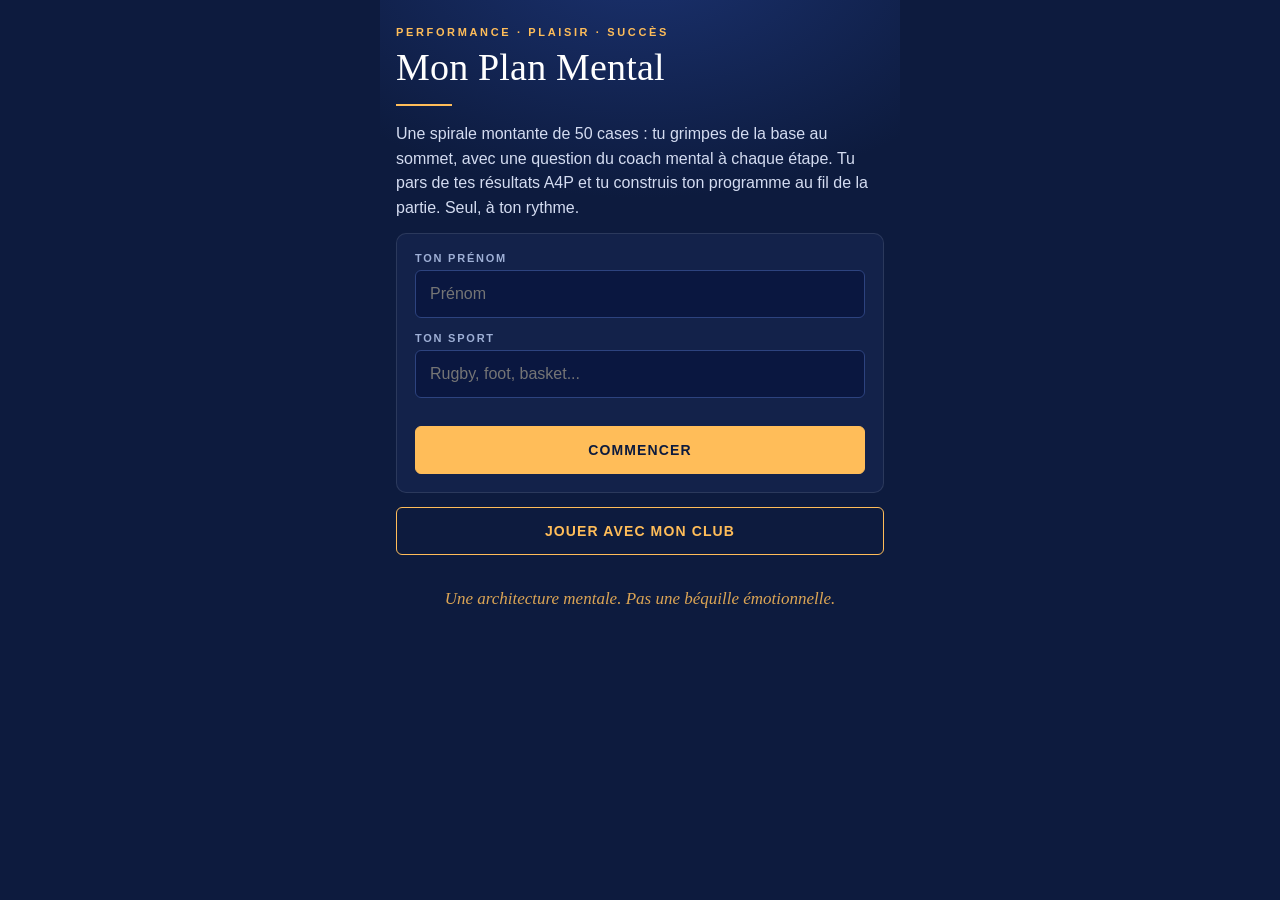
<file: solo.html>
<!DOCTYPE html>
<html lang="fr">
<head>
<meta charset="utf-8">
<meta name="viewport" content="width=device-width, initial-scale=1, viewport-fit=cover">
<title>Mon Plan Mental · A4P Mental</title>
<link rel="stylesheet" href="style.css">
</head>
<body>
<div class="app" id="app"></div>
<script src="data.js"></script>
<script src="coach.js"></script>
<script src="board.js"></script>
<script src="solo.js"></script>
</body>
</html>
</file>
<file: style.css>
/* Mon Plan Mental : design sobre, performance et élégance (sans police externe) */
:root {
  --navy: #0D1B3E; --navy2: #081330; --panel: #13224a; --line: rgba(255,255,255,.10);
  --amber: #FFBD59; --gold: #E8B04B; --ink: #E9EEF9; --mute: #9fb0d6; --ok: #5fd18a; --ko: #ff8a7a;
  --serif: Georgia, "Times New Roman", serif;
  --body: -apple-system, BlinkMacSystemFont, "Segoe UI", Roboto, "Helvetica Neue", Arial, sans-serif;
}
html, body { background: #0D1B3E; background-color: #0D1B3E; overflow-x: hidden; }
.app { overflow-x: clip; background: radial-gradient(110% 40% at 50% -6%, #1b3270 0%, rgba(13,27,62,0) 70%), #0D1B3E; background-color: #0D1B3E; }
* { box-sizing: border-box; -webkit-tap-highlight-color: transparent; }
html, body { margin: 0; padding: 0; min-height: 100%; color: var(--ink); font-family: var(--body); }
.app { max-width: 520px; margin: 0 auto; min-height: 100vh; padding: 22px 16px 48px; }
h1, h2, h3 { font-family: var(--serif); font-weight: 400; }
h1 { font-size: 38px; line-height: 1.05; margin: 10px 0 16px; color: #fff; letter-spacing: .005em; }
h1:after { content: ""; display: block; width: 56px; height: 2px; margin-top: 16px; background: var(--amber); }
h2 { font-size: 24px; margin: 8px 0 12px; color: #fff; line-height: 1.15; }
h3 { font-size: 19px; margin: 0 0 6px; color: #fff; }
p { line-height: 1.55; margin: 0 0 12px; color: #d4dcf1; }
a { color: var(--amber); }
.sig { font-family: "Dancing Script", Georgia, cursive; font-style: italic; color: var(--amber); font-size: 17px; text-align: center; margin-top: 34px; opacity: .85; }
.muted { color: var(--mute); font-size: 14px; }
.card { background: var(--panel); border: 1px solid var(--line); border-radius: 10px; padding: 18px; margin-bottom: 14px; }
.btn { display: block; width: 100%; border: 1px solid var(--amber); cursor: pointer; margin-top: 14px; padding: 15px 18px; font-family: var(--body); font-weight: 600; letter-spacing: .08em; text-transform: uppercase; font-size: 14px; color: #0D1B3E; text-align: center; text-decoration: none; background: var(--amber); border-radius: 6px; transition: background .2s, transform .1s; }
.btn:hover { background: #ffc974; }
.btn:active { transform: translateY(1px); }
.btn.ghost { background: transparent; color: var(--amber); }
.btn.ghost:hover { background: rgba(255,189,89,.08); }
.btn[disabled] { opacity: .4; cursor: default; }
input[type=text], input[type=password] { width: 100%; padding: 14px; border-radius: 6px; border: 1px solid #2d437f; background: #0a1740; color: #fff; font-size: 16px; font-family: var(--body); margin-bottom: 14px; outline: none; }
input[type=text]:focus, input[type=password]:focus { border-color: var(--amber); }
input.codein { text-transform: uppercase; letter-spacing: 12px; font-size: 28px; text-align: center; font-family: var(--serif); color: var(--amber); }
input[type=range] { width: 100%; margin: 4px 0 12px; accent-color: #FFBD59; }
label { font-size: 11px; color: var(--mute); display: block; margin-bottom: 6px; text-transform: uppercase; letter-spacing: .16em; font-weight: 600; }
.opt { display: block; width: 100%; text-align: left; background: var(--panel); color: var(--ink); border: 1px solid #2d437f; border-radius: 8px; padding: 15px 16px; margin-bottom: 10px; font-size: 15px; font-family: var(--body); cursor: pointer; line-height: 1.45; transition: border-color .2s; }
.opt:hover { border-color: var(--amber); }
.opt.good { border-color: var(--ok); background: rgba(95,209,138,.12); }
.opt.bad { border-color: var(--ko); background: rgba(255,138,122,.10); }
.opt.dim { opacity: .5; }
.top { display: flex; justify-content: space-between; align-items: center; margin-bottom: 16px; padding: 10px 2px 12px; border-bottom: 1px solid var(--line); }
.top b { font-family: var(--serif); font-size: 19px; font-weight: 400; display: inline-flex; align-items: center; gap: 8px; }
.top .muted { color: var(--mute); font-size: 13px; letter-spacing: .04em; }
.rank { border: 1px solid var(--amber); color: var(--amber); padding: 5px 12px; font-size: 12px; font-weight: 600; letter-spacing: .12em; text-transform: uppercase; border-radius: 20px; }
.gauge { margin-bottom: 12px; }
.gl { display: flex; justify-content: space-between; font-size: 14px; margin-bottom: 5px; }
.gl span:last-child { font-family: var(--serif); font-size: 16px; color: #fff; }
.bar { height: 4px; background: rgba(255,255,255,.10); border-radius: 2px; overflow: hidden; }
.fill { height: 100%; transition: width .8s ease; border-radius: 2px; }
.tag { display: inline-block; font-size: 11px; padding: 4px 10px; margin: 0 8px 6px 0; color: var(--amber); font-weight: 600; text-transform: uppercase; letter-spacing: .12em; border: 1px solid rgba(255,189,89,.5); border-radius: 20px; }
.toast { background: rgba(95,209,138,.10); border: 1px solid rgba(95,209,138,.5); border-radius: 8px; padding: 12px 14px; margin-bottom: 14px; font-size: 15px; animation: fadein .4s ease-out; }
.toast.warn { background: rgba(255,189,89,.08); border-color: rgba(255,189,89,.5); }
.err { background: rgba(255,138,122,.10); border: 1px solid var(--ko); border-radius: 8px; padding: 10px 12px; margin-bottom: 12px; font-size: 14px; }
.banner { font-family: var(--serif); font-size: 28px; text-align: center; margin: 6px 0 12px; animation: fadein .5s ease-out; }
.banner.good { color: var(--ok); }
.banner.meh { color: var(--amber); }
.pc { cursor: pointer; transition: border-color .2s; }
.pc:hover { border-color: var(--amber); }
.pick { border-left: 3px solid var(--amber); cursor: pointer; }
.big { display: none; }
.die { width: 92px; height: 92px; margin: 10px auto 16px; background: transparent; color: var(--amber); border: 1px solid var(--amber); border-radius: 50%; display: flex; align-items: center; justify-content: center; font-family: var(--serif); font-size: 52px; animation: rolled .8s ease-out; }
.mom { color: var(--amber); font-size: 12px; margin: 20px 0 8px; font-weight: 600; text-transform: uppercase; letter-spacing: .16em; }
.it { border-left: 2px solid var(--amber); padding: 6px 12px; margin-bottom: 10px; background: rgba(255,255,255,.03); }
.sl { display: flex; justify-content: space-between; font-size: 15px; }
.sl b { font-family: var(--serif); font-weight: 400; font-size: 19px; color: var(--amber); }
.chips { margin-bottom: 10px; }
.steps { font-size: 11px; color: var(--amber); margin-bottom: 10px; letter-spacing: .2em; font-weight: 600; }
ul.l { margin: 6px 0 0; padding-left: 18px; font-size: 14px; color: #d4dcf1; line-height: 1.5; }
.avs { display: flex; gap: 10px; flex-wrap: wrap; margin-bottom: 10px; }
.av { width: 34px; height: 34px; border-radius: 50%; cursor: pointer; border: 2px solid transparent; box-shadow: 0 0 0 1px var(--line); transition: transform .15s; }
.av.on { border-color: #fff; transform: scale(1.12); }
.dot, .tok { display: inline-flex; align-items: center; justify-content: center; width: 24px; height: 24px; border-radius: 50%; color: #0D1B3E; font-family: var(--body); font-weight: 700; font-size: 12px; line-height: 1; flex: none; }
.hero { margin: 4px 0 10px; }
.hero .kick { color: var(--amber); font-weight: 600; letter-spacing: .24em; font-size: 11px; text-transform: uppercase; }
.lb { display: flex; justify-content: space-between; align-items: center; gap: 8px; padding: 10px 0; border-bottom: 1px solid var(--line); font-size: 15px; }
.lb span { display: inline-flex; align-items: center; gap: 8px; }
.lb .muted { font-style: normal; }
.lb.me { color: var(--amber); }
.card.lb { padding: 14px 16px; }
.code { display: flex; justify-content: center; gap: 10px; margin: 16px 0 8px; }
.code span { color: var(--amber); font-family: var(--serif); font-size: 46px; border-radius: 8px; width: 60px; height: 76px; display: flex; align-items: center; justify-content: center; border: 1px solid var(--amber); background: rgba(255,189,89,.05); }
.codesm { color: var(--amber); border: 1px solid rgba(255,189,89,.5); border-radius: 4px; padding: 2px 10px; font-family: var(--serif); letter-spacing: 4px; }
.two { display: flex; gap: 10px; }
.two .btn { margin-top: 8px; }

/* ---------- Plateau en spirale montante (3D, pivotant) ---------- */
@property --rot { syntax: "<angle>"; inherits: true; initial-value: 0deg; }
.scene { --tilt: 54deg; --u: calc((min(100vw, 520px) - 32px) / 100); perspective: 1100px; perspective-origin: 50% 30%; width: 100%; aspect-ratio: 1 / 1.12; margin: 0 0 8px; position: relative; touch-action: pan-y; cursor: grab; user-select: none; -webkit-user-select: none; }
.board3d { position: absolute; left: 0; right: 0; top: 0; width: 100%; padding-bottom: 100%; transform-style: preserve-3d; transform-origin: 50% 70%; transform: rotateX(var(--tilt)) translateY(17%); }
.spin { position: absolute; left: 0; top: 0; width: 100%; height: 100%; transform-style: preserve-3d; transform-origin: 50% 50%; transform: rotateZ(var(--rot)); transition: --rot .3s linear; }
.spin.drag { transition: none; }
.spin > * { position: absolute; }
.ground { left: 1%; top: 1%; width: 98%; height: 98%; background: radial-gradient(ellipse at 50% 50%, rgba(255,189,89,.07), transparent 62%); }
.pillar { left: 50%; top: 50%; width: calc(var(--u) * 1.6); margin-left: calc(var(--u) * -.8); transform-origin: 50% 0; transform: rotateZ(calc(var(--rot) * -1)) rotateX(90deg); background: linear-gradient(180deg, rgba(255,189,89,.65), rgba(255,189,89,.06)); overflow: hidden; }
.pillar::after { content: ""; position: absolute; left: 0; right: 0; top: 0; height: 22%; background: linear-gradient(180deg, transparent, rgba(255,255,255,.7), transparent); animation: rise 3.2s linear infinite; }
.stem { width: calc(var(--u) * .5); margin-left: calc(var(--u) * -.25); transform-origin: 50% 0; transform: rotateX(90deg); background: linear-gradient(180deg, rgba(79,195,199,.0), rgba(255,255,255,.2)); }
.rb { height: 1.7%; border-radius: 3px; opacity: .55; box-shadow: 0 0 8px rgba(255,255,255,.15); }
.tile { width: 7.2%; aspect-ratio: 1; border-radius: 50%; transform-style: preserve-3d; background: radial-gradient(circle at 32% 26%, rgba(255,255,255,.28), transparent 46%), #1a3474; border: 2px solid #888; display: flex; align-items: center; justify-content: center; color: #fff; }
.tile::before, .tile::after { content: ""; position: absolute; inset: -2px; border-radius: 50%; background: #0a1431; }
.tile::before { transform: translateZ(-3px); }
.tile::after { transform: translateZ(-6px); background: #050b1f; box-shadow: 0 0 10px rgba(0,0,0,.6); }
.tile .tn { font-family: var(--serif); font-size: 11px; opacity: .92; transform: rotateZ(calc(var(--rot) * -1)); }
.tile.sp { background: radial-gradient(circle at 32% 26%, rgba(255,255,255,.3), transparent 46%), #2b3050; color: var(--amber); animation: glow2 3s ease-in-out infinite; }
.tile .ic { width: 58%; height: 58%; display: block; transform: rotateZ(calc(var(--rot) * -1)); }
.tile .ic svg, .legend svg { width: 100%; height: 100%; display: block; }
.tile.here { animation: ripple 1.5s ease-out infinite; }
.tile.st { width: 13%; background: radial-gradient(circle at 32% 26%, rgba(255,255,255,.2), transparent 50%), #2a2a3a; border-color: rgba(255,189,89,.8); color: var(--amber); }
.tile.st .tn { font-family: var(--body); font-size: 8px; font-weight: 600; letter-spacing: .1em; text-transform: uppercase; }
.tile.pv { width: 9%; background: radial-gradient(circle at 32% 26%, #fff3d1, #E8B04B 62%); border-color: #fff3d1 !important; color: #0D1B3E; }
.tile.pv .tn { font-size: 15px; opacity: 1; }
.tile.pk { width: 12%; background: radial-gradient(circle at 32% 26%, #fff7dc, #E8B04B 62%); border-color: #fff3d1 !important; color: #0D1B3E; animation: glow2 1.8s ease-in-out infinite; }
.beam { width: calc(var(--u) * 7); height: calc(var(--u) * 26); margin-left: calc(var(--u) * -3.5); transform-origin: 50% 0; background: linear-gradient(180deg, rgba(255,214,120,.9), rgba(255,189,89,0)); clip-path: polygon(38% 100%, 62% 100%, 100% 0, 0 0); opacity: .7; animation: beam 2.4s ease-in-out infinite; pointer-events: none; }
.beam.b2 { opacity: .5; }
.burst { width: 0; height: 0; z-index: 7; pointer-events: none; }
.burst i { position: absolute; left: -3px; top: -3px; width: 6px; height: 6px; border-radius: 50%; background: #FFD98F; opacity: 0; animation: burst 1.6s ease-out infinite; }
.pawn3 { transform-style: preserve-3d; width: 0; height: 0; transition: left .3s linear, top .3s linear, transform .3s linear; z-index: 5; will-change: left, top, transform; }
.pawn3 .pp { position: absolute; left: -22px; bottom: 0; width: 44px; text-align: center; transform-origin: 50% 100%; transform: rotateZ(calc(var(--rot) * -1)) rotateX(calc(var(--tilt) * -1)); }
.pawn3 .nm { margin-bottom: 1px !important; display: block; font-size: 10px; font-weight: 600; color: #fff; background: rgba(5,12,34,.9); border-radius: 3px; padding: 0 4px; margin: 0 auto 2px; white-space: nowrap; overflow: hidden; text-overflow: ellipsis; position: relative; left: -7px; width: 58px; letter-spacing: .03em; }
.pawn3.me .nm { background: var(--amber); color: #0D1B3E; }
.pawn3 .sh { position: absolute; left: -12px; top: -4px; width: 24px; height: 10px; border-radius: 50%; background: rgba(0,0,0,.5); }
.pawn3 .pp.hop { animation: hop .26s ease-in-out; }
.legend { display: flex; flex-wrap: wrap; gap: 6px 14px; justify-content: center; margin: 4px 0 8px; font-size: 11px; color: var(--mute); letter-spacing: .04em; }
.legend span { display: inline-flex; align-items: center; gap: 6px; }
.legend i { width: 10px; height: 10px; display: inline-block; border-radius: 50%; }
.legend i.gold { background: #E8B04B; }
.legend.l2 { margin-bottom: 16px; }
.legend .ki svg { width: 13px; height: 13px; color: var(--amber); }
@keyframes hop { 0% { transform: rotateZ(calc(var(--rot) * -1)) rotateX(calc(var(--tilt) * -1)) translateY(0); } 50% { transform: rotateZ(calc(var(--rot) * -1)) rotateX(calc(var(--tilt) * -1)) translateY(-13px); } 100% { transform: rotateZ(calc(var(--rot) * -1)) rotateX(calc(var(--tilt) * -1)) translateY(0); } }
@keyframes bob { 0%, 100% { transform: translateY(0); } 50% { transform: translateY(-3px); } }
@keyframes ripple { 0% { box-shadow: 0 0 0 0 rgba(255,189,89,.85); } 100% { box-shadow: 0 0 0 16px rgba(255,189,89,0); } }
@keyframes glow2 { 0%, 100% { box-shadow: 0 0 0 3px rgba(255,189,89,.18); } 50% { box-shadow: 0 0 0 7px rgba(255,189,89,.42); } }
@keyframes glow { 0%, 100% { filter: brightness(1); } 50% { filter: brightness(1.35); } }
@keyframes rise { from { top: 100%; } to { top: -25%; } }
@keyframes beam { 0%, 100% { opacity: .35; } 50% { opacity: .85; } }
@keyframes burst { 0% { opacity: 1; transform: translate(0, 0) scale(1); } 100% { opacity: 0; transform: rotate(var(--a)) translateX(var(--d)) translateY(-40px) scale(.4); } }
@keyframes pulse { 0%, 100% { filter: brightness(1); } 50% { filter: brightness(1.35); } }
@keyframes fadein { from { opacity: 0; transform: translateY(6px); } to { opacity: 1; transform: none; } }
@keyframes rolled { 0% { transform: rotate(-360deg) scale(.4); opacity: 0; } 100% { transform: rotate(0) scale(1); opacity: 1; } }
/* cartes du coach, chrono, souffle */
textarea { width: 100%; min-height: 110px; padding: 14px; border-radius: 6px; border: 1px solid #2d437f; background: #0a1740; color: #fff; font-size: 16px; font-family: var(--body); line-height: 1.5; margin: 12px 0 4px; outline: none; resize: vertical; }
textarea:focus { border-color: var(--amber); }
.qcard { background: linear-gradient(180deg, #172a5e, #12234f); border: 1px solid rgba(255,189,89,.4); border-radius: 12px; padding: 22px 20px; margin: 6px 0 12px; box-shadow: 0 10px 24px rgba(0,0,0,.35); animation: fadein .45s ease-out; }
.qcard .q { font-family: var(--serif); font-size: 23px; line-height: 1.3; color: #fff; margin: 10px 0 0; }
.qcard .k { font-size: 11px; letter-spacing: .18em; text-transform: uppercase; color: var(--amber); font-weight: 600; }
.coachnote { border-left: 2px solid var(--amber); padding: 6px 0 6px 14px; margin: 14px 0; color: #d4dcf1; line-height: 1.55; }
.coachnote b { display: block; font-size: 11px; letter-spacing: .16em; text-transform: uppercase; color: var(--amber); margin-bottom: 4px; font-weight: 600; }
.timer { font-family: var(--serif); font-size: 56px; text-align: center; color: var(--amber); margin: 6px 0 2px; }
.breath { width: 130px; height: 130px; margin: 14px auto; border-radius: 50%; border: 2px solid var(--amber); background: rgba(255,189,89,.10); display: flex; align-items: center; justify-content: center; font-family: var(--serif); font-size: 20px; color: #fff; transform: scale(.7); transition: transform 4s ease-in-out; }
.breath.in { transform: scale(1.15); transition-duration: 4s; }
.breath.out { transform: scale(.7); transition-duration: 6s; }
.rollbar { display: flex; align-items: center; gap: 12px; }
.rollbar .btn { margin-top: 0; }
.hint { text-align: center; font-size: 11px; letter-spacing: .08em; color: var(--mute); margin: -6px 0 14px; }
.dstage { width: 92px; height: 92px; flex: none; perspective: 520px; position: relative; display: flex; align-items: center; justify-content: center; animation: idle 3s ease-in-out infinite; }
.dstage.throw { animation: throw 1.3s cubic-bezier(.3,.6,.4,1); }
.cube { width: 52px; height: 52px; position: relative; transform-style: preserve-3d; }
.face { position: absolute; inset: 0; border-radius: 9px; background: linear-gradient(145deg, #fffaf0, #e7dcc3); box-shadow: inset 0 0 0 1px rgba(0,0,0,.12), inset 0 -6px 10px rgba(0,0,0,.10); display: grid; grid-template: repeat(3, 1fr) / repeat(3, 1fr); padding: 7px; backface-visibility: hidden; }
.face b { display: block; margin: auto; width: 7px; height: 7px; border-radius: 50%; }
.face b.p { background: #0D1B3E; box-shadow: inset 0 1px 2px rgba(0,0,0,.5); }
.face.f1 { transform: rotateY(0deg) translateZ(26px); }
.face.f2 { transform: rotateY(90deg) translateZ(26px); }
.face.f3 { transform: rotateX(90deg) translateZ(26px); }
.face.f4 { transform: rotateX(-90deg) translateZ(26px); }
.face.f5 { transform: rotateY(-90deg) translateZ(26px); }
.face.f6 { transform: rotateY(180deg) translateZ(26px); }
.face.f1 b.p { background: #c0392b; }
.dshadow { position: absolute; bottom: 4px; left: 50%; width: 46px; height: 10px; margin-left: -23px; border-radius: 50%; background: rgba(0,0,0,.45); filter: blur(3px); }
.dstage.throw .dshadow { animation: dsh 1.3s ease-out; }
@keyframes idle { 0%, 100% { transform: translateY(0); } 50% { transform: translateY(-4px); } }
@keyframes throw { 0% { transform: translate(-34px, 0); } 22% { transform: translate(-18px, -44px); } 45% { transform: translate(-4px, 0); } 62% { transform: translate(4px, -16px); } 78% { transform: translate(2px, 0); } 90% { transform: translate(0, -4px); } 100% { transform: translate(0, 0); } }
@keyframes dsh { 0% { transform: scale(1); opacity: .9; } 30% { transform: scale(.55); opacity: .4; } 55% { transform: scale(1); opacity: .9; } 70% { transform: scale(.8); opacity: .6; } 100% { transform: scale(1); } }
.boost { display: inline-block; margin-bottom: 8px; }
.dstage.static { animation: none; }
/* fiche de synthèse */
.syn { border-color: rgba(255,189,89,.55); background: linear-gradient(180deg, #172a5e, #12234f); }
.syn .k { font-size: 11px; letter-spacing: .18em; text-transform: uppercase; color: var(--amber); font-weight: 600; }
.syn .pr { display: flex; gap: 12px; padding: 14px 0; border-top: 1px solid var(--line); }
.syn .nb { flex: none; width: 30px; height: 30px; border: 2px solid var(--amber); border-radius: 50%; display: flex; align-items: center; justify-content: center; font-family: var(--serif); font-size: 16px; }
.syn .bd { min-width: 0; flex: 1; }
.syn .act { margin: 10px 0 6px; font-size: 14px; line-height: 1.5; }
.syn .qt { margin: 0 0 8px; padding-left: 10px; border-left: 2px solid var(--amber); font-size: 14px; color: var(--mute); font-style: italic; overflow-wrap: anywhere; }
.syn .tl { display: flex; flex-wrap: wrap; }

/* fond : image de cerveau lumineux */
.brain { position: absolute; left: 4%; top: 50%; width: 92%; height: auto; transform: translateY(-52%); pointer-events: none; user-select: none; -webkit-user-drag: none; animation: breathe 5s ease-in-out infinite; }
@keyframes breathe { 0%, 100% { opacity: .86; } 50% { opacity: 1; } }
/* pion de jeu */
.pawn3 .pw { display: block; width: 44px; height: 64px; margin: 0 auto; overflow: visible; transform-origin: 50% 92%; animation: pbob 1.8s ease-in-out infinite; }
.pawn3.me .pw { filter: drop-shadow(0 0 5px rgba(255,189,89,.95)); }
.pw .pn { font: 700 9px Georgia, serif; fill: #fff; stroke: rgba(13,27,62,.6); stroke-width: .6; paint-order: stroke; }
.pw .hd { transform-box: fill-box; transform-origin: 50% 50%; }
.pw .hd.rot { animation: pspin 7s linear infinite; }
.pw .hd.wob { animation: pwob 2.4s ease-in-out infinite; }
.pawn3.run .pw { animation: prun .26s ease-in-out infinite; }
.pawn3.run .pw .hd.rot { animation: pspin .55s linear infinite; }
.pawn3.run .pw .hd.wob { animation: pwob .26s ease-in-out infinite; }
@keyframes pbob { 0%, 100% { transform: translateY(0) scale(1, 1); } 50% { transform: translateY(-2.5px) scale(.98, 1.03); } }
@keyframes prun { 0%, 100% { transform: translateY(0) rotate(6deg) scale(1.06, .92); } 50% { transform: translateY(-3px) rotate(6deg) scale(.96, 1.06); } }
@keyframes pspin { to { transform: rotate(360deg); } }
@keyframes pwob { 0%, 100% { transform: rotate(-9deg); } 50% { transform: rotate(9deg); } }
.pcol { position: absolute; width: calc(var(--u) * 1.6); margin-left: calc(var(--u) * -.8); overflow: hidden; pointer-events: none; background: linear-gradient(0deg, rgba(255,189,89,.6), rgba(255,189,89,.05)); }
.pcol i { position: absolute; left: 0; right: 0; top: 100%; height: 22%; background: linear-gradient(180deg, transparent, rgba(255,255,255,.7), transparent); animation: rise 3.2s linear infinite; }
/* le plateau ne doit jamais recouvrir ce qui suit */
.scene ~ * { position: relative; z-index: 6; }
@media (prefers-reduced-motion: reduce) {
  .tile.here, .tile.pk, .tile.sp, .brain, .beam, .pillar::after, .pcol i, .burst i, .pawn3 .pw, .pawn3 .pw *, .pawn3 .pp.hop, .die, .toast, .banner { animation: none !important; }
  .pawn3 { transition: none; }
}
@media print {
  html, body, .app { background: #fff !important; color: #000 !important; }
  .btn, .noprint { display: none !important; }
  .card, .it, .top { background: #fff !important; border-color: #999 !important; color: #000 !important; box-shadow: none !important; }
  h1, h2, h3, .mom, .sig, p { color: #0D1B3E !important; }
  .muted, ul.l { color: #444 !important; }
}
</file>
